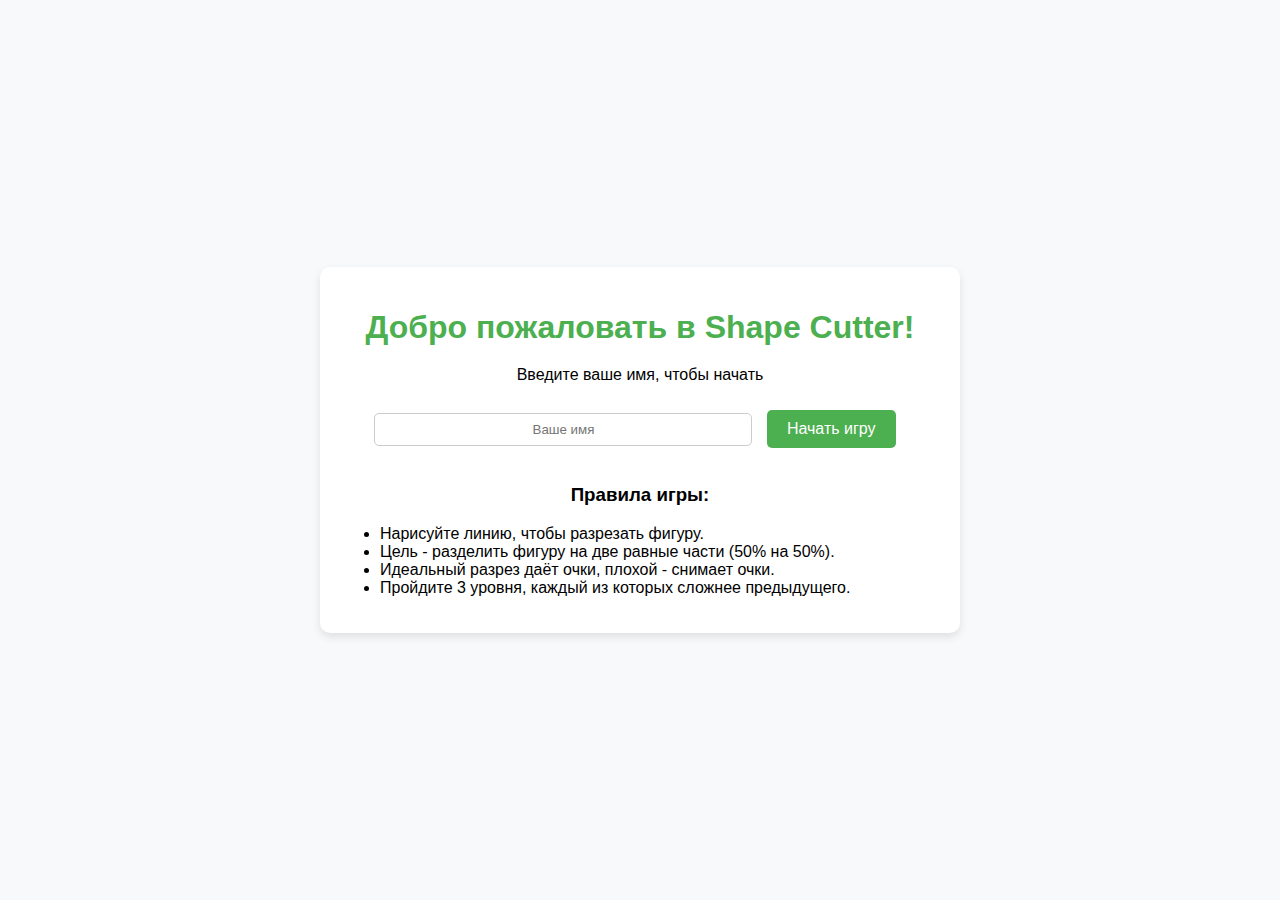
<file: projects/cut_figure/cut.html>
<!DOCTYPE html>
<html lang="en">
<head>
    <meta charset="UTF-8">
    <meta name="viewport" content="width=device-width, initial-scale=1.0">
    <title>Shape Cutter Game</title>
    <link rel="stylesheet" href="cut.css">
</head>
<body>
<div id="container">
    <div id="startPage">
        <h1>Добро пожаловать в Shape Cutter!</h1>
        <p>Введите ваше имя, чтобы начать</p>
        <input type="text" id="playerName" placeholder="Ваше имя">
        <button onclick="startGame()">Начать игру</button>
        <div id="rules">
            <h3>Правила игры:</h3>
            <ul class='wrapper'>
                <li>Нарисуйте линию, чтобы разрезать фигуру.</li>
                <li>Цель - разделить фигуру на две равные части (50% на 50%).</li>
                <li>Идеальный разрез даёт очки, плохой - снимает очки.</li>
                <li>Пройдите 3 уровня, каждый из которых сложнее предыдущего.</li>
            </ul>
        </div>
    </div>

    <div id="menu" class="hidden">
        <button onclick="jumpToLevel(1)">Уровень 1</button>
        <button onclick="jumpToLevel(2)">Уровень 2</button>
        <button onclick="jumpToLevel(3)">Уровень 3</button>
    </div>

    <div id="gamePage" class="hidden">
        <h1 id="welcomeMessage"></h1>
        <canvas id="canvas" width="600" height="400"></canvas>
        <div id="info">Нарисуйте линию, чтобы разрезать фигуру.</div>
        <button id="finishGameButton">Закончить игру</button>
        <button id="nextRoundButton" class="hidden">Следующий раунд</button>
    </div>

    <div id="endPage" class="hidden">
        <h1>Игра окончена!</h1>
        <p id="finalScore"></p>
        <button onclick="restartGame()">Играть снова</button>
        <button onclick="showRanking()">Показать рейтинг</button>
    </div>

    <div id="rankingPage" class="hidden">
        <h1>Рейтинг игроков</h1>
        <ul id="rankingList"></ul>
        <button onclick="returnToStart()">На главную</button>
    </div>
</div>
<script src="cut.js"></script>
</body>
</html>
</file>
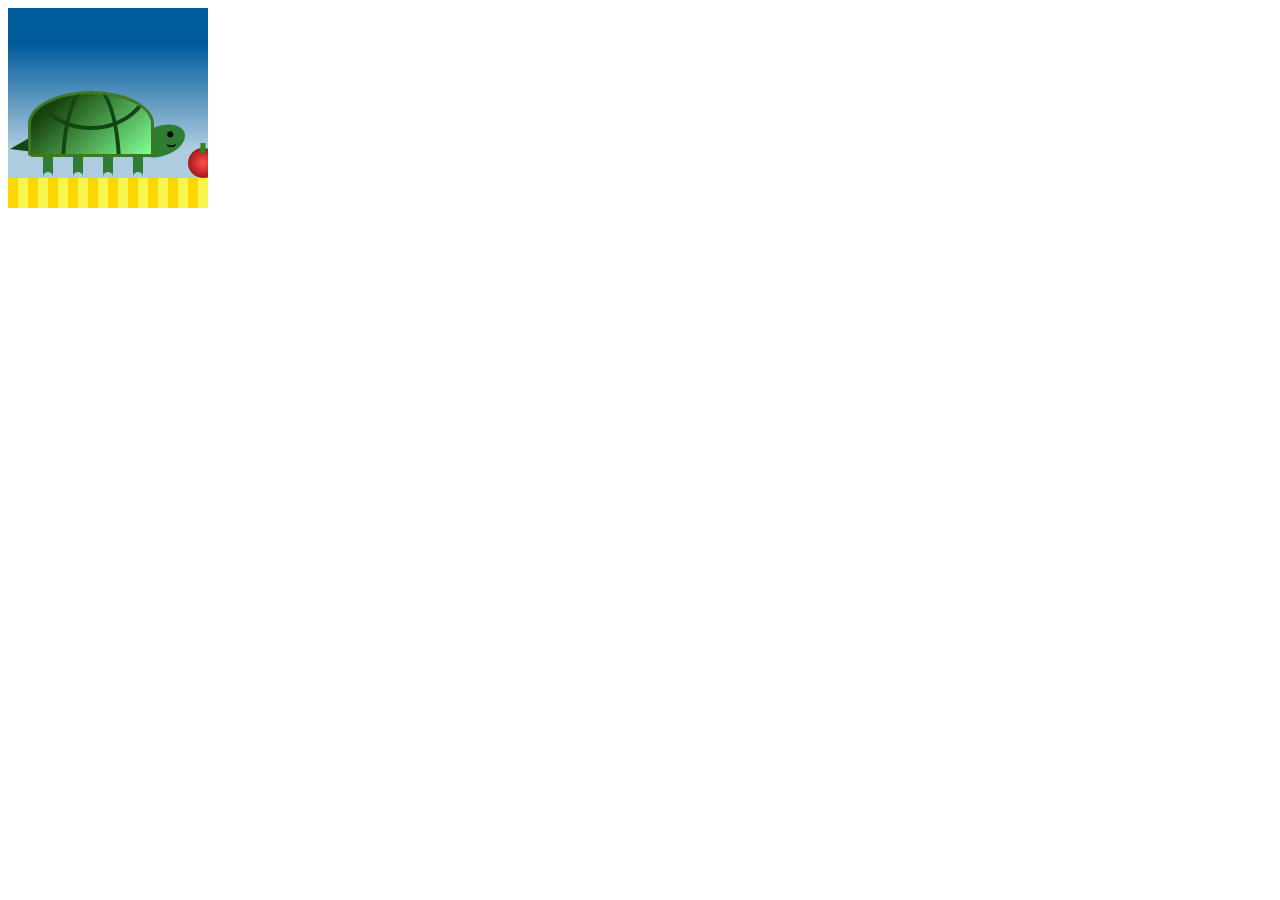
<file: projects/picture/project_2.html>
<!DOCTYPE html>
<html lang="en">
<head>
    <meta charset="UTF-8">
    <meta name="viewport" content="width=device-width, initial-scale=1.0">
    <title>Рисунок черепахи и яблока</title>
    <link rel="stylesheet" href="project_2.css">
</head>
<body>
    <div class="container">
        <div class="ground"></div>
        <div class="turtle">
            <div class="shell"></div>
            <div class="head"></div>
            <div class="leg leg1"></div>
            <div class="leg leg2"></div>
            <div class="leg leg3"></div>
            <div class="leg leg4"></div>
            <div class="tail"></div>
        </div>
        <div class="apple"></div>
    </div>
</body>
</html>
</file>
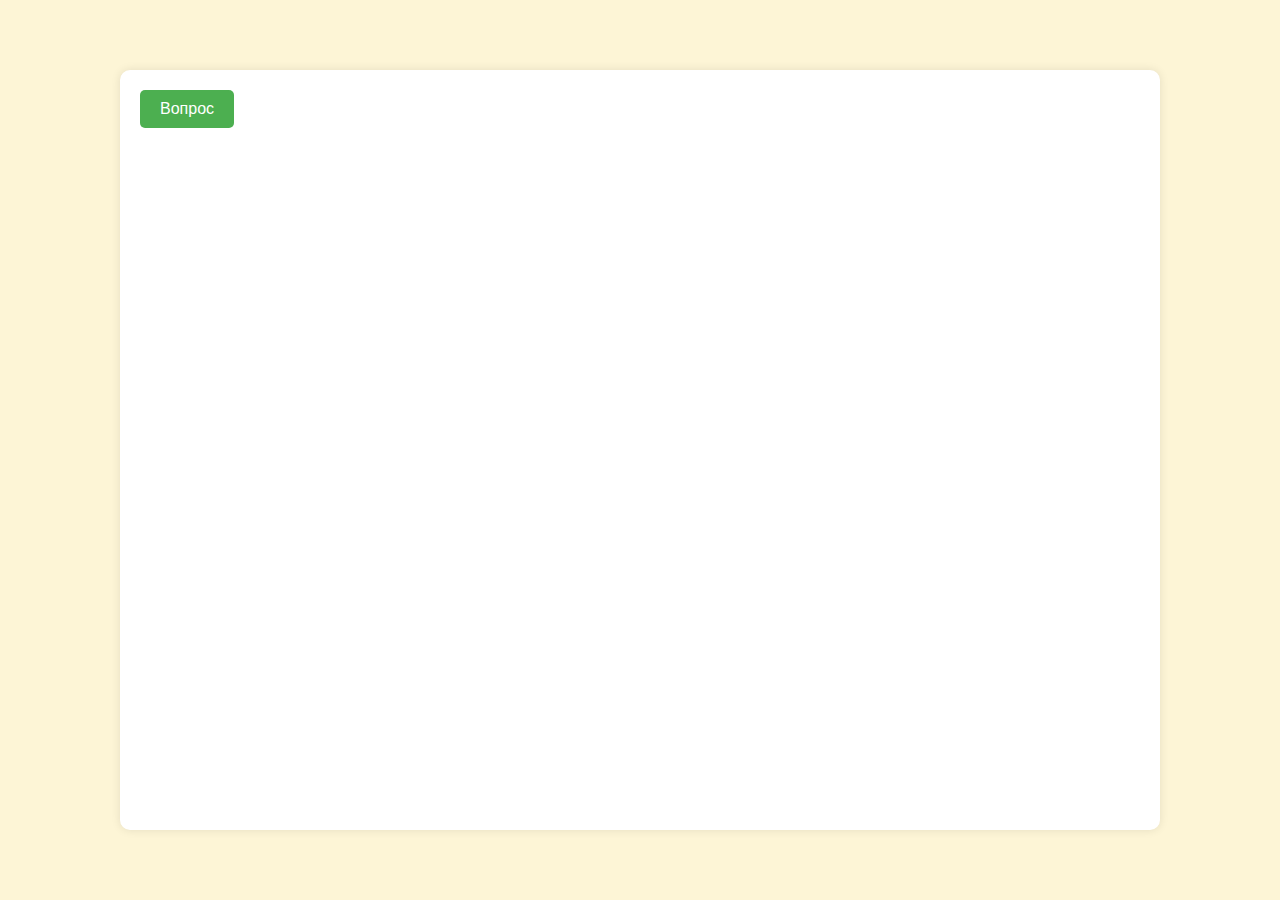
<file: projects/quiz/project_3.html>
<!DOCTYPE html>
<html lang="ru">
<head>
  <meta charset="UTF-8">
  <meta name="viewport" content="width=device-width, initial-scale=1.0">
  <link rel="stylesheet" href="project_3.css">
  <title>Тест</title>
</head>
<body>
<div class="container">
  <button id="nextQuestionBtn">Вопрос</button>
  <div id="questionContainer"></div>
  <div id="statistic" class="hidden"></div>
</div>
<script src="project_3.js"></script>
</body>
</html>
</file>
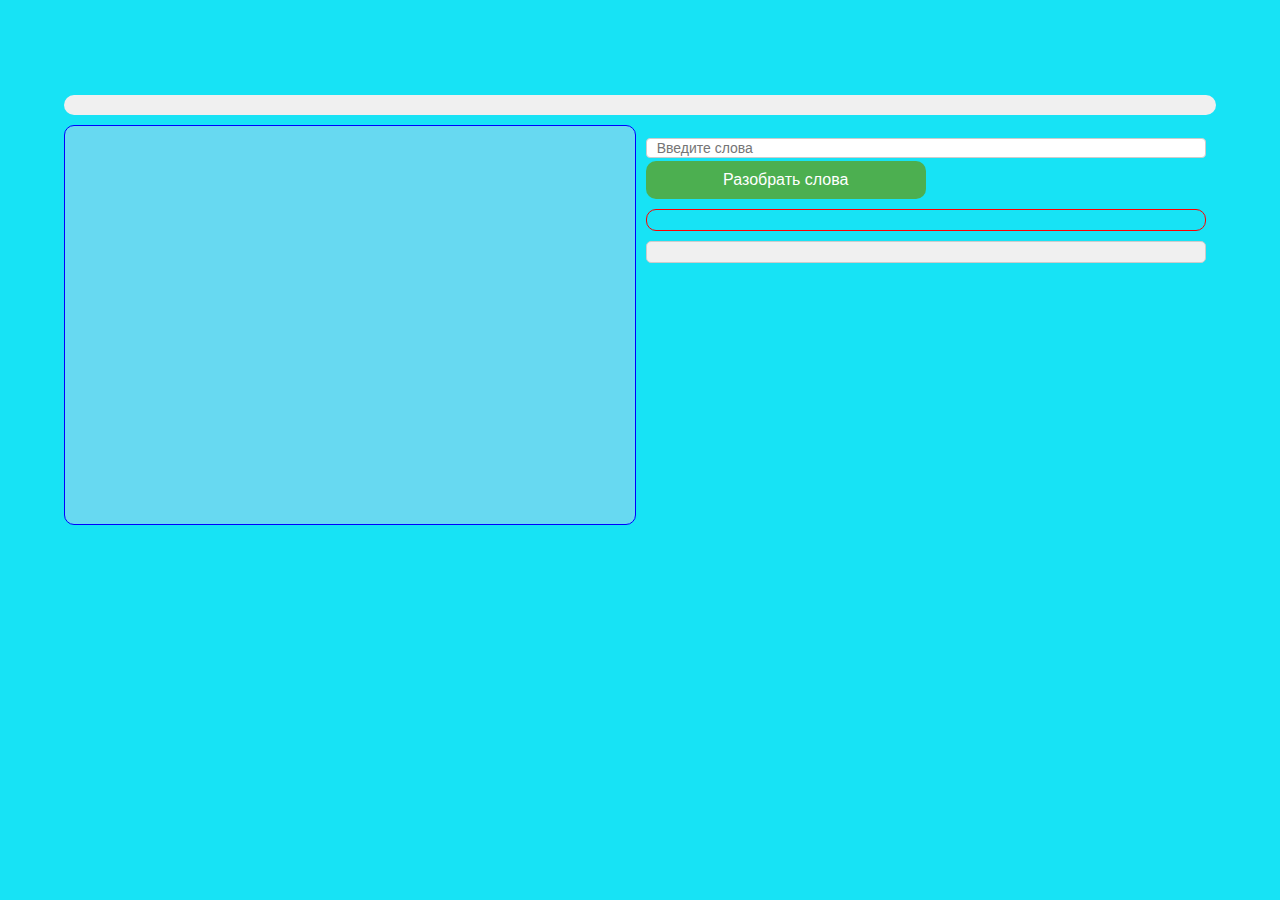
<file: projects/words/words.html>
<!DOCTYPE html>
<html lang="ru">
<head>
    <meta charset="UTF-8">
    <meta name="viewport" content="width=device-width, initial-scale=1.0">
    <link rel="stylesheet" href="words.css">
</head>
<body>
    <div class="container">
        <div id="top-block"></div>
        <div class="main-content">
            <div id="blueBlock" class="block-2"></div>
            <div class="input-output">
                <input type="text" id="wordInput" placeholder="Введите слова">
                <button id="parseButton" class="dropbtn">Разобрать слова</button>
                <div id="outputField" class="output-field"></div>
                <div id="clickInfo" class="click-info"></div>
            </div>
        </div>
    </div>
    <script src="words.js"></script>
</body>
</html>
</file>
<file: projects/cut_figure/cut.css>
body {
    margin: 0;
    font-family: Arial, sans-serif;
    background-color: #f8f9fa;
    display: flex;
    justify-content: center;
    align-items: center;
    height: 100vh;
}

.hidden {
    display: none;
}

#container {
    width: 600px;
    text-align: center;
    padding: 20px;
    background-color: #fff;
    box-shadow: 0 4px 8px rgba(0, 0, 0, 0.1);
    border-radius: 10px;
}

h1 {
    color: #4CAF50;
    font-size: 2rem;
    margin-bottom: 20px;
}

button {
    padding: 10px 20px;
    margin: 10px;
    background-color: #4CAF50;
    color: white;
    border: none;
    font-size: 16px;
    cursor: pointer;
    border-radius: 5px;
}

button:hover {
    background-color: #45a049;
}

input {
    padding: 8px;
    width: 60%;
    border: 1px solid #ccc;
    border-radius: 5px;
    margin-bottom: 20px;
    text-align: center;
}

canvas {
    border: 1px solid black;
    cursor: crosshair;
    margin-top: 20px;
}

#info {
    font-size: 1.1rem;
    margin-top: 20px;
}

#finishGameButton, #nextRoundButton {
    margin-top: 20px;
}

.wrapper {
    text-align: left;
}

.wrapper ul {
    display: inline-block;
    text-align: left;
}
</file>
<file: projects/picture/project_2.css>
.container {
    width: 200px;
    height: 200px;
    background: rgb(0,91,156);
    background: linear-gradient(180deg, rgba(0,91,156,1) 18%, rgba(173,204,224,1) 70%);
    position: relative;
    overflow: hidden;
  }
  
.ground {
  position: absolute;
  bottom: 0;
  width: 100%;
  height: 30px;
  z-index: 1;
  background-image: repeating-linear-gradient(
    to right,
    #ffd700, 
    #ffd700 10px,
    rgb(249, 245, 77) 10px, 
    rgb(249, 245, 77) 20px
  );
}

.turtle {
  position: absolute;
  bottom: 17px;
  left: 20px;
  width: 120px;
  height: 100px;
}

.shell {
    width: 100%;
    height: 60%;
    border-radius: 100% 100% 10% 10%;
    background: rgb(83, 148, 77);
    border: 3px solid rgb(64, 119, 37);
    position: relative;
    z-index: 1;
    overflow: hidden;
    background: rgb(22,66,11);
  background: linear-gradient(138deg, rgba(22,66,11,1) 18%, rgba(129,255,148,1) 100%);
}

.shell::before {
    content: "";
    position: absolute;
    bottom: 40%;
    width: 120px;
    height: 100px;
    background-color: transparent;
    border-radius: 50%;
    box-sizing: border-box;
    border: 4px solid #124715;
}

.shell::after {
    content: "";
    position: absolute;
    top: -20%;
    left: 25%;
    width: 60px;
    height: 170px;
    background-color: transparent !important;
    border-radius: 50%;
    background-color: #000;
    box-sizing: border-box;
    border: 4px solid #124715;
}

.tail {
  position: absolute;
  top: 35%;
  left: -15%;
  width: 0;
  height: 0;
  border: 0 solid transparent;
  border-top-width: 23px;
  border-bottom-width: 5px;
  border-right: 40px solid #124715;
}

.head {
  position: absolute;
  top: 35%;
  left: 90%;
  width: 50px;
  height: 30px;
  border-radius: 50%;
  transform: rotate(-20deg);
  background-color: #2e7d32;
}

.head::before {
  content: "";
  position: absolute;
  top: 30%;
  left: 65%;
  width: 6px;
  height: 6px;
  border-radius: 50%;
  background-color: #000;
  z-index: 0;
}

.head::after {
    content: "";
    position: absolute;
    bottom: 5px; 
    left: 30px;
    width: 10px;
    height: 10px;
    border: solid transparent;
    border-width: 2px 0 2px 0;
    border-bottom-color: black;
    border-radius: 30px / 30px; 
    transform: rotate(20deg); 
}

.leg {
  position: absolute;
  width: 10px;
  height: 20px;
  z-index: 0;
  background-color: #2e7d32;
  border-radius: 0 0 50% 50%;
  box-shadow: 0px 5px 0px 0px #2e7d32;
}

.leg::before {
  content: "";
  position: absolute;
  bottom: -5px;
  left: 50%;
  transform: translateX(-50%);
  width: 10px;
  height: 10px;
  background-color: #adcce0;
  border-radius: 50%;
}

.leg1 { left: 15px; }
.leg2 { left: 45px; }
.leg3 { left: 75px; }
.leg4 { left: 105px; }

.apple {
  position: absolute;
  bottom: 30px;
  right: -5%;
  width: 30px;
  height: 30px;
  border-radius: 50%;
  background: radial-gradient(#ff4d4d, #800000);
}

.apple::before {
  content: "";
  position: absolute;
  top: -5px;
  left: 50%;
  transform: translateX(-50%);
  width: 5px;
  height: 10px;
  background-color: #228b22;
}
</file>
<file: projects/quiz/project_3.css>
body {
    font-family: Arial, sans-serif;
    background-color: #fdf5d6;
    color: #333;
    display: flex;
    justify-content: center;
    align-items: center;
    height: 100vh;
    margin: 0;
    overflow: hidden;
}

.container {
    width: 90%;
    max-width: 1000px;
    height: 80vh;
    overflow-x: auto;
    overflow-y: hidden;
    white-space: nowrap;
    padding: 20px;
    background-color: #fff;
    border-radius: 10px;
    box-shadow: 0 0 10px rgba(0, 0, 0, 0.1);
}

button {
    background-color: #4CAF50;
    color: white;
    padding: 10px 20px;
    font-size: 16px;
    border: none;
    border-radius: 5px;
    cursor: pointer;
}

button:hover {
    background-color: #45a049;
}

#questionContainer {
    display: inline-block;
}

.question-block {
    display: inline-block;
    width: 25vw;
    max-width: 300px;
    margin-right: 20px;
    padding: 10px;
    border: 1px solid #ddd;
    border-radius: 5px;
    background-color: #f0f0f0;
    transition: background-color 0.5s ease, opacity 0.5s ease;
    opacity: 0;
    transform: translateX(100px);
    box-sizing: border-box;
    overflow: hidden;
    text-overflow: ellipsis;
    white-space: normal;
}

.question-block.visible {
    opacity: 1;
    transform: translateX(0);
}


.answer {
    margin: 10px 0;
    padding: 10px;
    border: 1px solid #ddd;
    border-radius: 5px;
    background-color: #e0e0e0;
    cursor: pointer;
    transition: all 0.3s ease;
}

.answer.slide-down {
    animation: slideDown 0.5s ease forwards;
}

@keyframes slideDown {
    0% {
        transform: translateY(0);
        opacity: 1;
    }
    100% {
        transform: translateY(100px);
        opacity: 0;
    }
}

.correct-answer-block {
    background-color: #c8e6c9;
    padding: 10px;
    margin-top: 10px;
    border-radius: 5px;
    display: none;
}

.answer.correct {
    background-color: #c8e6c9;
}

.answer.wrong {
    background-color: #ffcdd2;
}

.hidden {
    display: none;
}

#statistic {
    margin-top: 20px;
    font-size: 18px;
}
</file>
<file: projects/words/words.css>
body {
    margin: 0;
    font-family: Arial, sans-serif;
    background-color: #17e3f5;
    color: #17e3f5;
    line-height: 1.6;
    display: flex;
    flex-direction: column;
    min-height: 100vh;
}

h1, h2, h3 {
    text-align: center;
}

.container {
    display: flex;
    flex-direction: column;
    align-items: center;
    padding-top: 85px;
    padding-bottom: 70px;
}

#top-block {
    display: flex;
    flex-wrap: wrap;
    justify-content: center;
    padding: 10px;
    background-color: #f0f0f0;
    margin: 10px 0;
    width: 90%;
    box-sizing: border-box;
    border-radius: 10px;
}

#parseButton {
    padding: 10px 20px;
    background-color: #4CAF50;
    color: white;
    border: none;
    border-radius: 10px;
    cursor: pointer;
    font-size: 16px;
    width: 50%;
    transition: background-color 0.3s, transform 0.2s;
}

#wordInput {
    width: 100%;
    box-sizing: border-box;
    height: 20px;
    padding: 5px 10px;
    border: 1px solid #ccc;
    border-radius: 4px;
    font-size: 14px;
    outline: none;
    transition: border-color 0.3s;
}

#wordInput:focus {
    border-color: #4CAF50;
}

.main-content {
    display: flex;
    width: 90%;
    justify-content: space-between;
}

.block-2 {
    display: flex;
    flex-wrap: wrap;
    align-items: flex-start;
    padding: 10px;
    border: 1px solid blue;
    border-radius: 10px;
    height: 400px;
    background-color: rgba(180, 207, 237, 0.51);
    box-sizing: border-box;
    width: 100%;
    overflow-y: auto;
    overflow-x: hidden;
}

.input-output {
    width: 100%;
    padding: 10px;
}

.output-field {
    border: 1px solid red;
    padding: 10px;
    margin-top: 10px;
    border-radius: 10px;
}

.oval {
    background-color: lightgrey;
    padding: 10px 20px;
    margin: 5px;
    border-radius: 20px;
    cursor: pointer;
    color: black;
}

#clickInfo {
    background-color: #f0f0f0;
    color: #333;
    padding: 10px;
    border: 1px solid #ccc;
    border-radius: 5px;
    font-size: 14px;
    margin-top: 10px;
    width: 100%;
    box-sizing: border-box;
    overflow-y: auto;
    max-height: 150px;
}
</file>
